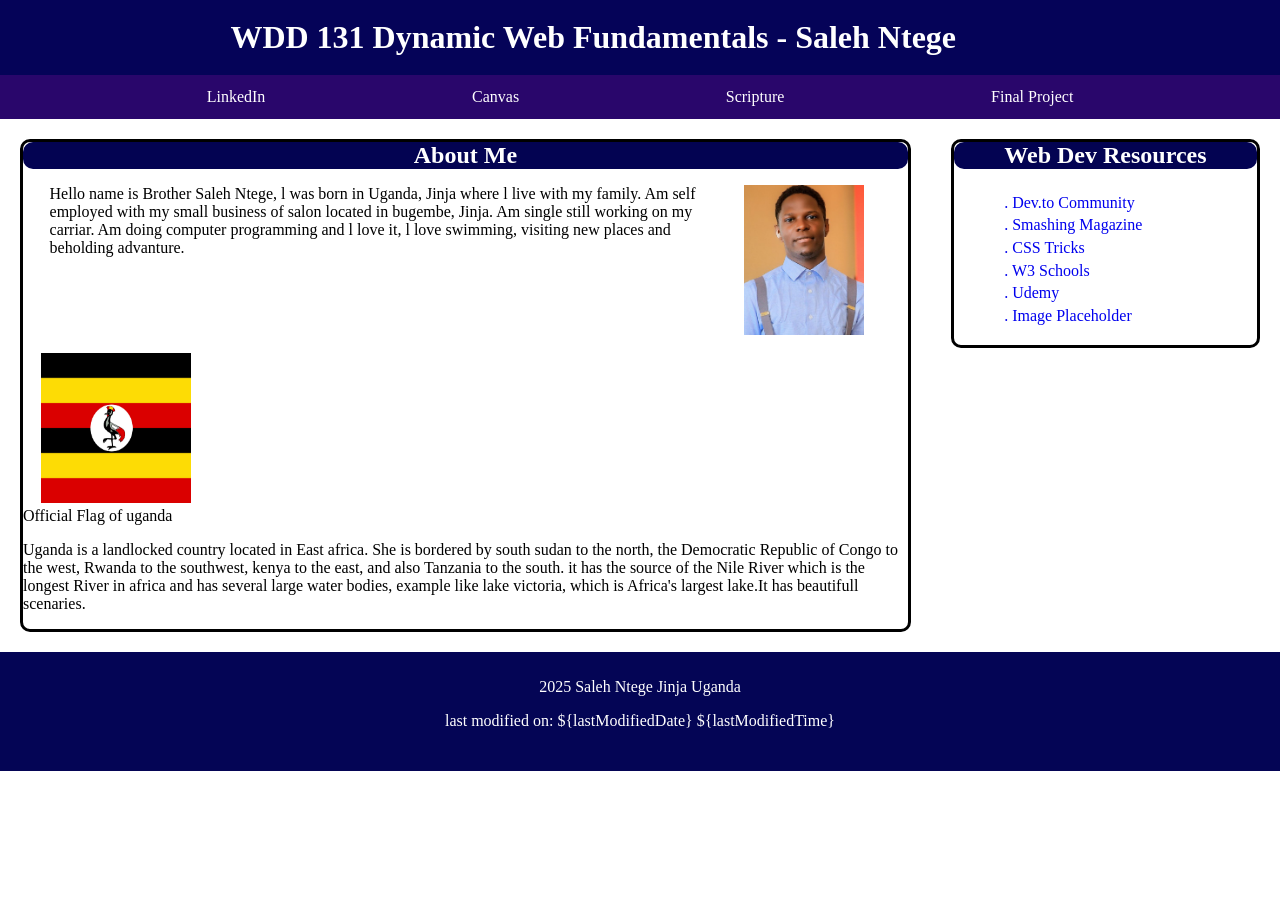
<file: index.html>
<!DOCTYPE html>
<html lang="en">
<head>
    <meta charset="UTF-8">
    <meta name="viewport" content="width=device-width, initial-scale=1.0">
    <title>WDD131-Dynamic Web Fundamentals- Saleh Ntege</title>
    <meta name="description" content="WDD 131 - Dynamic Web Fundamentals course page by Saleh Ntege. 
    This course covers the principles of dynamic web development,HTML,CSS,JavaScript and designs.">
    <meta name="author" content="Saleh Ntege">
    <link rel="stylesheet" href="styles/base.css">
</head>
<body>
    <header>
            <h1>WDD 131 Dynamic Web Fundamentals - Saleh Ntege</h1>
            <nav>
                <a href="https://www.linkedin.com/feed/">LinkedIn</a>
                <a href="https://byupw.instructure.com/">Canvas</a>
                <a href="https://www.churchofjesuschrist.org/study/scriptures/nt/1-cor/11?lang=eng">Scripture</a>
                <a href="#">Final Project</a>
          </nav>
        </header>
    <main>
        <section>
        <div class="card1">
                <h1>About Me</h1>
                <div class="paragraph">
                    <p> Hello name is Brother Saleh Ntege, l was born in Uganda, Jinja where l live with my family. Am self employed with my small business of salon located in bugembe, Jinja. Am single still working on my carriar. Am doing computer programming and l love it, l love swimming, visiting new places and beholding advanture.</p>
                    <img src="images/image1.jpg"  alt="right-image">
                </div>
                <div class="uganda">
                    <div class="flag"> <img src="images/Ugandaflag.jpg" alt="Uganda" ><br>
                    Official Flag of uganda</div>
               
                    <p> Uganda is a landlocked country located in East africa. She is bordered by south sudan to the north, the Democratic Republic of Congo to the west, Rwanda to the southwest, kenya to the east, and also Tanzania to the south. it has the source of the Nile River which is the longest River in africa and has several large water bodies, example like lake victoria, which is Africa's largest lake.It has beautifull scenaries.</p>
                </div>
           </section>
    
        <section >
    
            <div class="card2">
                <h1>Web Dev Resources</h1>
                <div class="Resources">
                    <a href="#">. Dev.to Community</a>
                    <a href="#">. Smashing Magazine</a>
                    <a href="#">. CSS Tricks</a>
                    <a href="#">. W3 Schools</a>
                    <a href="#">. Udemy</a>
                    <a href="#">. Image Placeholder</a>
                </div>
            </div>
    </section>
</main>
<footer>
    <span id="Saleh Ntage-location">2025 Saleh Ntege Jinja Uganda</span>

    <p id="lastmodified"></p>
</footer>
<script src="./scripts/getdates.js"></script>
</body>
</html>
</file>
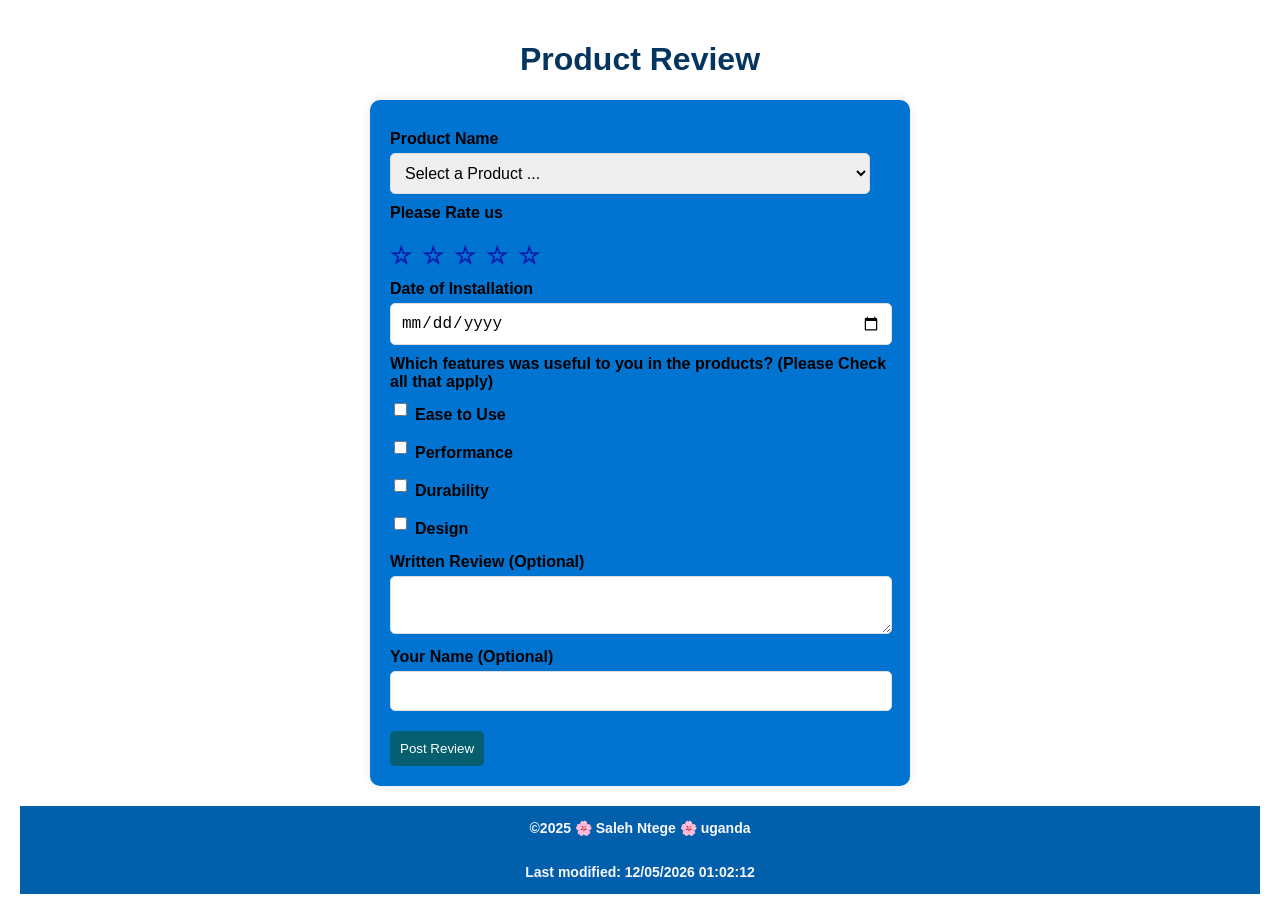
<file: form.html>
<!DOCTYPE html>
<html lang="en">
<head>
    <meta charset="UTF-8">
    <meta name="viewport" content="width=device-width, initial-scale=1.0">
    <title>Product Review</title>
    <meta name="author" content="Saleh Ntege">
    <meta name="description" content="A WDD customer product review form">
    <link rel="stylesheet" href="styles/form.css">
    <script src="scripts/form.js" type="text/javascript" defer></script>
</head>
<body>
    <h1>Product Review</h1>
    <form id="reviewForm" method="get" action="review.html">
        <label for="productName">Product Name</label>
        <select id="productName" name="productName" required>
            <option value="" disabled selected>Select a Product ...</option>
        </select>
        <label>Please Rate us</label>
        <div class="rating">
            <input type="radio" id="star1" name="rating" value="1" required>
            <label for="star1">☆</label>
            <input type="radio" id="star2" name="rating" value="2">
            <label for="star2">☆</label>
            <input type="radio" id="star3" name="rating" value="3">
            <label for="star3">☆</label>
            <input type="radio" id="star4" name="rating" value="4">
            <label for="star4">☆</label>
            <input type="radio" id="star5" name="rating" value="5">
            <label for="star5">☆</label>
        </div>
        <label for="installationDate">Date of Installation</label>
        <input type="date" id="installationDate" name="installationDate" required>

        <label>Which features was useful to you in the products? (Please Check all that apply)</label>
        <div class="features">
            <div class="feature-item">
                <input type="checkbox" id="durability" name="features" value="Durability">
                <label for="durability">Ease to Use</label>
            </div>
            <div class="feature-item">
                <input type="checkbox" id="easeOfUse" name="features" value="Ease of Use">
                <label for="easeOfUse">Performance</label>
            </div>
            <div class="feature-item">
                <input type="checkbox" id="performance" name="features" value="Performance">
                <label for="performance">Durability</label>
            </div>
            <div class="feature-item">
                <input type="checkbox" id="design" name="features" value="Design">
                <label for="design">Design</label>
            </div>
        </div>

        <label for="writtenReview">Written Review (Optional)</label>
        <textarea id="writtenReview" name="writtenReview"></textarea>

        <label for="userName">Your Name (Optional)</label>
        <input type="text" id="userName" name="userName">
        <input type="submit" value="Post Review">
    </form>
    <footer>
       <p>©2025 🌸 Saleh Ntege 🌸 uganda</p>  
       <p id="lastModified"></p>
    </footer>
</body>
</html>
</file>
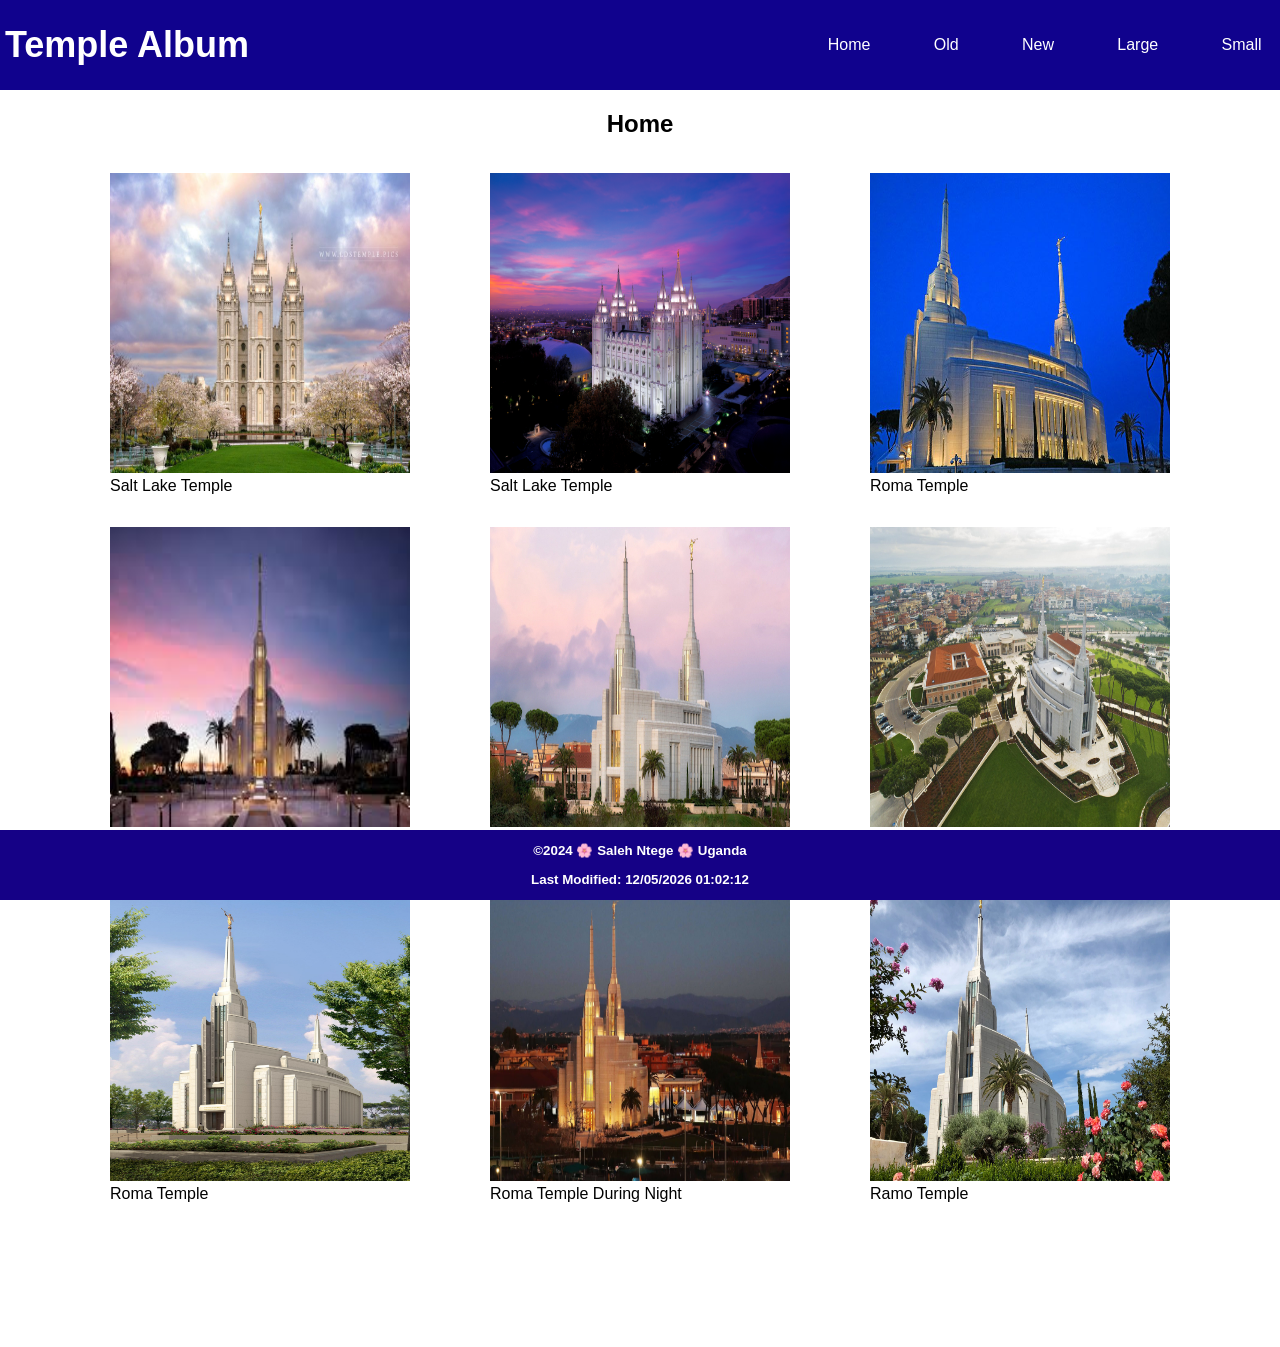
<file: temples.html>
<!DOCTYPE html>
<html lang="en">
<head>
    <meta charset="UTF-8">
    <meta name="viewport" content="width=device-width, initial-scale=1.0">
    <title>Temple Album</title>
    <meta name="description" content="A WDD website showing temple pictures">
    <meta name="author"  content="Saleh Ntege">
        <link rel="preconnect" href="https://fonts.googleapis.com">
    <link rel="preconnect" href="https://fonts.gstatic.com" crossorigin>
    <link href="https://fonts.googleapis.com/css2?family=Roboto:ital,wght@0,100;0,300;0,400;0,500;0,700;0,900;1,100;1,300;1,400;1,500;1,700;1,900&display=swap" rel="stylesheet">
    <link rel="stylesheet" href="styles/temples-large.css">
    <link rel="stylesheet" href="styles/temples.css">
    <script src="scripts/temples.js" type="text/javascript" defer></script>

</head>
<body>
    <header>
        <div class="navbar">
            <div class="logo">
                <h1 class="logo"> Temple Album</h1> </div>

            <nav class="nav-links">
                <ul id="nav-links">
                    <li><a href="#">Home</a></li>
                    <li><a href="#">Old</a></li>
                    <li><a href="#">New</a></li>
                    <li><a href="#">Large</a></li>
                    <li><a href="#">Small</a></li>
                </ul>
            </nav>
            <nav class="menu">
                <ul >
                    <li><a href="#">Home</a></li>
                    <li><a href="#">Old</a></li>
                    <li><a href="#">New</a></li>
                    <li><a href="#">Large</a></li>
                    <li><a href="#">Small</a></li>
                </ul>
            </nav>
            <div class="hamburger" id="hamburger">
                <div class="bar"></div>
                <div class="bar"></div>
                <div class="bar"></div>
            </div>
        </div>
    </header>
    <main id="main-content">
        <h2>Home</h2>
        <div>
            <figure>
                <img src="images/temple2.jpg" alt="temple">
                <figcaption>Salt Lake Temple</figcaption>
            </figure>
            <figure>
                <img src="images/temple1.png" alt="temple">
                <figcaption>Salt Lake Temple </figcaption>
            </figure>
            <figure>
                <img src="images/temple10.jpg" alt="temple">
                <figcaption>Roma Temple </figcaption>
            </figure>
            <figure>
                <img src="images/temple5.jpeg" alt="temple">
                <figcaption>Roma Temple </figcaption>
            </figure>
            <figure>
                <img src="images/temple6.jpg" alt="temple">
                <figcaption>Roma Temple</figcaption>
            </figure>
            <figure>
                <img src="images/temple7.jpg" alt="temple">
                <figcaption>Roma Temple</figcaption>
            </figure>
            <figure>
                <img src="images/temple 4.jpg" alt="temple">
                <figcaption>Roma Temple</figcaption>
            </figure>
            <figure>
                <img src="images/temple12.jpg" alt="temple">
                <figcaption>Roma Temple During Night</figcaption>
            </figure>
            <figure>
                <img src="images/temple13.jpg" alt="temple">
                <figcaption>Ramo Temple</figcaption>
            </figure>
        </div>
    </main>
    <footer>
        <p>&copy;2024 🌸 Saleh Ntege 🌸 Uganda</p>
        <p id="lastModified"></p> 
    </footer>
</body>
</html>
</file>
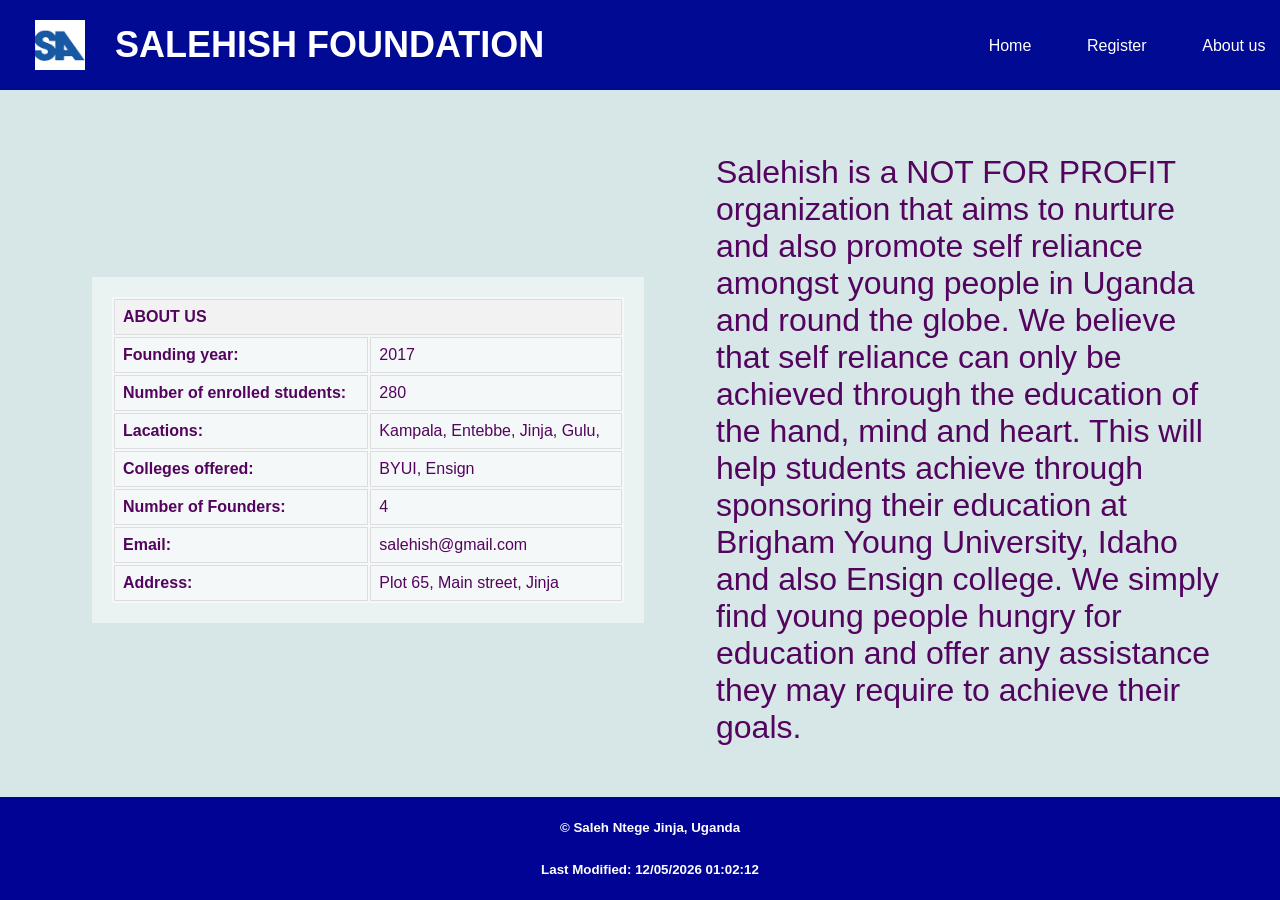
<file: project/about.html>
<!DOCTYPE html>
<html lang="en">
<head>
    <meta charset="UTF-8">
    <meta name="viewport" content="width=device-width, initial-scale=1.0">
    <title>Temple Album</title>
    <meta name="description" content="A WDD website of salehish organisation">
    <meta name="author"  content="Saleh Ntege">
        <link rel="preconnect" href="https://fonts.googleapis.com">
    <link rel="preconnect" href="https://fonts.gstatic.com" crossorigin>
    <link href="https://fonts.googleapis.com/css2?family=Roboto:ital,wght@0,100;0,300;0,400;0,500;0,700;0,900;1,100;1,300;1,400;1,500;1,700;1,900&display=swap" rel="stylesheet">
    <link rel="stylesheet" href="styles/project.css">
    <link rel="stylesheet" href="styles/about.css">
    <script src="scripts/about.js" type="text/javascript" defer></script>

</head>
<body>
    <header>
        <div class="navbar">
            <img class="logo-img" src="images/logo1.png" alt="salehish-icon">
            <div class="logo">
                 
                <h1 class="logo"> SALEHISH FOUNDATION </h1> </div>

            <nav class="nav-links">
                <ul id="nav-links">
                    <li><a href="siteplan.html">Home</a></li>
                    <li><a href="projectform.html">Register</a></li>
                    <li><a href="about.html">About us</a></li>
                </ul>
            </nav>
            <nav class="menu">
                <ul >
                    <li><a href="project.html">Home</a></li>
                    <li><a href="projectform.html">Register</a></li>
                    <li><a href="about.html">About us</a></li>
                </ul>
            </nav>
            
           
            <div class="hamburger" id="hamburger">
                <div class="bar"></div>
                <div class="bar"></div>
                <div  class="bar"></div>
            </div>
        </div>
    </header>
    <main id="main-content">
        <div class="data">
            <table>
                <tr>
                    <th colspan="2">ABOUT US</th>
                </tr>
                <tr>
                    <td><strong>Founding year:</strong></td>
                    <td>2017</td>
                </tr>
                <tr>
                    <td><strong>Number of enrolled students:</strong></td>
                    <td>280</td>
                </tr>
                <tr>
                    <td><strong>Lacations:</strong></td>
                    <td>Kampala, Entebbe, Jinja, Gulu,</td>
                </tr>
                <tr>
                    <td><strong>Colleges offered:</strong></td>
                    <td>BYUI, Ensign</td>
                </tr>
                <tr>
                    <td><strong>Number of Founders:</strong></td>
                    <td>4</td>
                </tr>
                <tr>
                    <td><strong>Email:</strong></td>
                    <td>salehish@gmail.com</td>
                </tr>
                <tr>
                    <td><strong>Address:</strong></td>
                    <td>Plot 65, Main street, Jinja</td>
                </tr>
            </table>
        </div>
        <div class="about">
            <p> Salehish is a NOT FOR PROFIT organization that aims to nurture and also promote self reliance amongst young 
                people in Uganda and round the globe. We believe that self reliance can only be achieved through the education of the hand, mind and heart.
                This will help students achieve through sponsoring their education at Brigham Young University, Idaho and also Ensign college. We simply find young people hungry for education
                and offer any assistance they may require to achieve their goals.
            </p>
        </div>
        
    </main>
    <footer>
        <p>
            &copy;<span id="currentYear"></span> Saleh Ntege Jinja, Uganda<br>
        </p>
        <p id="lastModified"></p> 
    </footer>
</body>
</html>
</file>
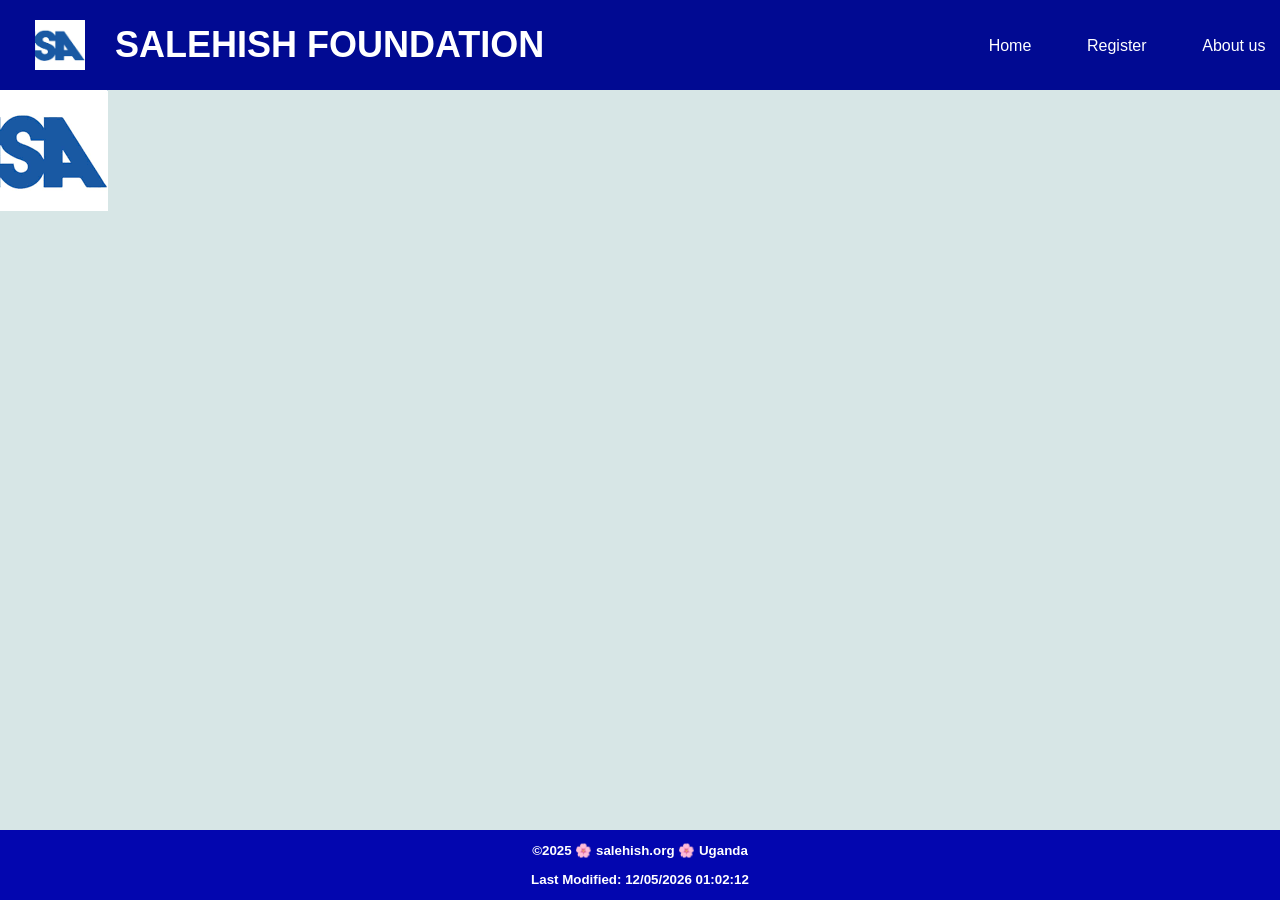
<file: project/Project.html>
<!DOCTYPE html>
<html lang="en">
<head>
    <meta charset="UTF-8">
    <meta name="viewport" content="width=device-width, initial-scale=1.0">
    <title>Temple Album</title>
    <meta name="description" content="A WDD website showing temple pictures">
    <meta name="author"  content="Saleh Ntege">
        <link rel="preconnect" href="https://fonts.googleapis.com">
    <link rel="preconnect" href="https://fonts.gstatic.com" crossorigin>
    <link href="https://fonts.googleapis.com/css2?family=Roboto:ital,wght@0,100;0,300;0,400;0,500;0,700;0,900;1,100;1,300;1,400;1,500;1,700;1,900&display=swap" rel="stylesheet">
    <link rel="stylesheet" href="styles/project.css">
    <script src="scripts/project.js" type="text/javascript" defer></script>

</head>
<body>
    <header>
        <div class="navbar">
            <img class="logo-img" src="images/logo1.png" alt="salehish-icon" loading="lazy">
            <div class="logo">
                 
                <h1 class="logo">SALEHISH FOUNDATION</h1> </div>

            <nav class="nav-links">
                <ul id="nav-links">
                    <li><a href="project.html">Home</a></li>
                    <li><a href="projectform.html">Register</a></li>
                    <li><a href="about.html"> About us</a></li>
                 
                </ul>
            </nav>

            <nav class="menu">
                <ul >
                    <li><a href="project.html">Home</a></li>
                    <li><a href="projectform.html">Register</a></li>
                    <li><a href="about.html">About us</a></li>
                   
                </ul>
            </nav>
            
           
            <div class="hamburger" id="hamburger">
                <div class="bar"></div>
                <div class="bar"></div>
                <div  class="bar"></div>
            </div>
        </div>
    </header>
    <main id="main-content">
        
       
        <picture class="bk-img">
            <source media="(max-width: 500px)" srcset="pictures\besefless-students_small.webp" >
            <source media="(min-width: 501px) and (max-width: 1000px)" srcset="pictures\besefless-students_small.webp">
            <source media="(min-width: 1001px)" srcset="images\Anavah members.webp">
            <img src="images/logo1.png" alt="salehish" loading="lazy">
        </picture>
            <div class="container">
                <p class="word"> Minds</p>
                <p class="word">Nurturing</p>
                <p class="word">Resilient</p>
            </div>
            
            
    </main>
    <footer>
        <p>&copy;2025 🌸 salehish.org 🌸 Uganda</p>
        <p id="lastModified"></p> 
    </footer>
</body>
</html>
</file>
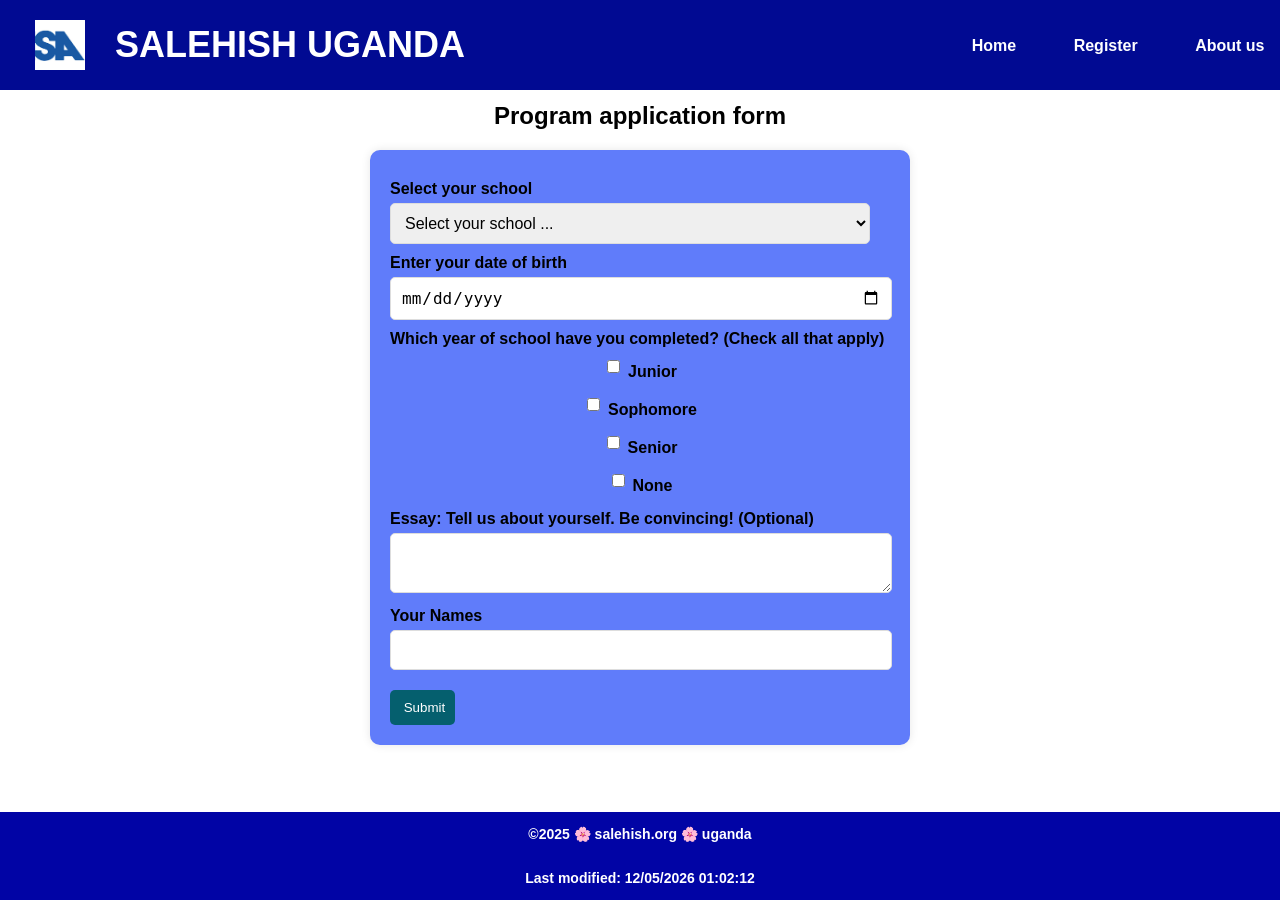
<file: project/projectform.html>
<!DOCTYPE html>
<html lang="en">
<head>
    <meta charset="UTF-8">
    <meta name="viewport" content="width=device-width, initial-scale=1.0">
    <title>Salehish organisation</title>
    <meta name="description" content="A WDD website showing salehish organisation">
    <meta name="author"  content="Saleh Ntege">
        <link rel="preconnect" href="https://fonts.googleapis.com">
    <link rel="preconnect" href="https://fonts.gstatic.com" crossorigin>
    <link href="https://fonts.googleapis.com/css2?family=Roboto:ital,wght@0,100;0,300;0,400;0,500;0,700;0,900;1,100;1,300;1,400;1,500;1,700;1,900&display=swap" rel="stylesheet">
    <link rel="stylesheet" href="styles/project.css">
    <link rel="stylesheet" href="styles/projectform.css">
    <script src="scripts/projectform.js" type="text/javascript" defer></script>

</head>
<body>
    <header>
        <div class="navbar">
            <img class="logo-img" src="images/logo1.png" alt="salehish" loading="lazy">
            <div class="logo">
                 
                <h1 class="logo"> SALEHISH UGANDA</h1> </div>
                <nav class="nav-links">
                    <ul id="nav-links">
                        <li><a href="project.html">Home</a></li>
                        <li><a href="projectform.html">Register</a></li>
                        <li><a href="about.html">About us</a></li>
                    </ul>
                </nav>
    
                <nav class="menu">
                    <ul >
                        <li><a href="project.html">Home</a></li>
                        <li><a href="projectform.html">Register</a></li>
                        <li><a href="about.html">About us</a></li>
                    </ul>
                </nav>
                <div class="hamburger" id="hamburger">
                    <div class="bar"></div>
                    <div class="bar"></div>
                    <div  class="bar"></div>
                </div>
            </div>
        </header>
        <main id="main-content">
        <h2>Program application form</h2>
        <form id="applicationform" method="get" action="projectreviewform.html">
            <label for="CollegeName">Select your school</label>
            <select id="CollegeName" name="CollegeName" required>
                <option value="" disabled selected>Select your school ...</option>
            </select>
            <label for="Birthdate"> Enter your date of birth</label>
            <input type="date" id="installationDate" name="installationDate" required>
    
            <label>Which year of school have you completed? (Check all that apply)</label>
            <div class="features">
                <div class="feature-item">
                    <input type="checkbox" id="junior" name="features" value="Junior">
                    <label for="junior">Junior</label>
                </div>
                <div class="feature-item">
                    <input type="checkbox" id="Sophomore" name="features" value="Sophomore">
                    <label for="sophomore">Sophomore</label>
                </div>
                <div class="feature-item">
                    <input type="checkbox" id="Senior" name="features" value="senior">
                    <label for="Senior">Senior</label>
                </div>
                <div class="feature-item">
                    <input type="checkbox" id="none" name="features" value="none">
                    <label for="none">None</label>
                </div>
            </div>
    
            <label for="writtenReview">Essay: Tell us about yourself. Be convincing! (Optional)</label>
            <textarea id="writtenReview" name="writtenReview"></textarea>
    
            <label for="userName">Your Names</label>
            <input type="text" id="userName" name="userName">
    
            <input type="submit" value=" Submit">
        </form>
        <footer>
            <p>©2025 🌸 salehish.org 🌸 uganda</p>  
            <p id="lastModified"></p>
         </footer>
         </main>
         
     </body>
     </html>
</file>
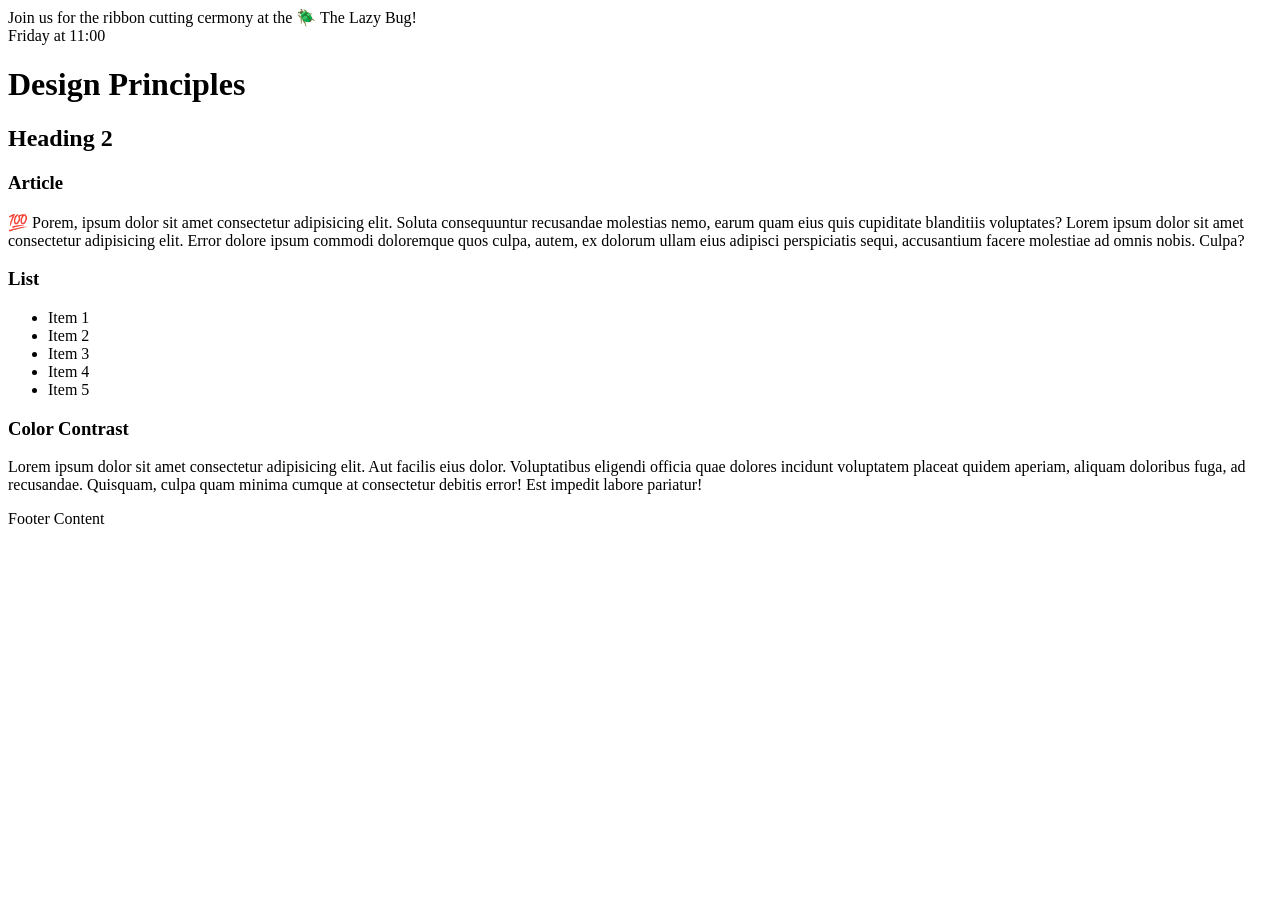
<file: week03/design.html>
<!DOCTYPE html>
<html lang="en">
<head>
    <meta charset="UTF-8">
    <meta name="viewport" content="width=device-width, initial-scale=1.0">
    <title>Document</title>
    <link href="https://fonts.googleapis.com/css2?family=Roboto:wght@400;700&display=swap" rel="stylesheet">

</head>
<body>
    <header>
        <div class="banner">Join us for the ribbon cutting cermony at the 🪲 The Lazy Bug!<br>Friday at 11:00</div>
        <h1>Design Principles</h1>
    </header>
    <main>
        <h2>Heading 2</h2>
        <section>
            <h3>Article</h3>
            <article>
                <p>💯 Porem, ipsum dolor sit amet consectetur adipisicing elit. Soluta consequuntur recusandae molestias nemo, earum quam eius quis cupiditate blanditiis voluptates? Lorem ipsum dolor sit amet consectetur adipisicing elit. Error dolore ipsum commodi doloremque quos culpa, autem, ex dolorum ullam eius adipisci perspiciatis sequi, accusantium facere molestiae ad omnis nobis. Culpa?</p>
            </article>
        </section>
        <section>
            <h3>List</h3>
            <ul>
                <li>Item 1</li>
                <li>Item 2</li>
                <li>Item 3</li>
                <li>Item 4</li>
                <li>Item 5</li>
            </ul>
        </section>
        <div class="callout">
            <h3>Color Contrast</h3>
            <p>Lorem ipsum dolor sit amet consectetur adipisicing elit. Aut facilis eius dolor. Voluptatibus eligendi officia quae dolores incidunt voluptatem placeat quidem aperiam, aliquam doloribus fuga, ad recusandae. Quisquam, culpa quam minima cumque at consectetur debitis error! Est impedit labore pariatur!</p>
        </div>
    </main>
    <footer>
        Footer Content
    </footer>
</body>
</html>
</file>
<file: styles/base.css>
body{
    margin:0%;
}

header{
    margin-top: 0%;
    display: flex;
    flex-direction: column;
    background-color: rgb(7, 7, 121);
}

nav{
    justify-content: center;
    background-color:rgb(41, 6, 107);
    padding-top: 1%;
    padding-bottom: 1%;
    margin-top: 0%;
    display: flex;
    justify-content: space-evenly;
}

nav a{
    color: white;
    text-decoration: none;
}

nav a:hover{
    color:aquamarine;
}

header h1{
    background-color: rgb(5, 3, 88);
    padding-left: 18%;
    padding-top: 1.5%;
    padding-bottom: 1.5%;
    margin-top: 0%;
    margin-bottom: 0%;
    align-items: center;
    color: white;
}

main{
    display:grid;
    grid-template-columns: 0.8fr 0.3fr;
    grid-template-rows: 1fr;
}

section h1{
    background-color: rgb(3, 3, 82);
    margin-top: 0%;
    margin-bottom: 0%;
    justify-content: space-evenly;
    display: flex;
    border-radius: 10px;
    color: white;
}

.card1{
    grid-column:1 / 2;
    grid-row: 1 / 2;
    margin:  20px;
    border-style: solid;
    border-radius: 10px;
}

.card2{
    grid-column: 1 / 2;
    grid-row: 1 / 2;
    margin:  20px;
    border-style: solid;
    border-radius: 10px;
    height: inherit;
}

.paragraph{
    display: flex;
    flex-direction: row;
    padding-left: 3%;
    padding-right: 5%;
    padding-top: auto;
}

.images{
    display: flex;
    flex-direction: row;
    padding-left: 5%;
    padding-right: 5%;
}

img{
padding-left: 2%;
padding-top: 2%;
width: 150px;
height: 150px;
}

.Resources{
    display: flex;
    flex-direction: column;
    text-decoration: none;
    padding-left: 10%;
    margin: 20px; 
    height: 1/2;
}

.Resources a{
    text-decoration:none ;
    justify-content: space-evenly;
    margin-top: 2%;
}

.images img{
    height: 100px;
    width: 150px; ;
    padding-bottom: 10%;
    padding-right: 5%
}

footer{
    background-color: rgb(4, 5, 85);
    text-align: center;
    padding-top: 2%;
    padding-bottom:2% ;
    color: white;
}

h3{
    padding-bottom: 0%;
}

.Uganda p{
    position: right;
    width: 600px;
    padding: 15px;
    display: flex;
    flex-direction: row;
    padding-left: 3%;
    padding-right: 5%;
    padding-top: auto;

}
</file>
<file: styles/form.css>
body {
    font-family: Arial, sans-serif;
    background-color: white;
    margin: 0;
    padding: 20px;
    display: flex;
    flex-direction: column;
    align-items: center;
    max-height: 100%;
    font-weight: bold;
}

h1 {
    color:  #03355e;
    ;
}
form {
    background: #0174d1;
    padding: 20px;
    border-radius: 10px;
    box-shadow: 0 0 10px rgba(0, 0, 0, 0.1);
    width: 100%;
    max-width: 500px;
}

label {
    display: block;
    margin-top: 10px;
}

select, input[type="date"], input[type="text"], textarea {
    width: calc(100% - 20px);
    padding: 10px;
    margin-top: 5px;
    border: 1px solid #ddd;
    border-radius: 5px;
    font-size: 16px;
}
.rating {
    display: flex;
    justify-content: space-between;
    width: 150px;
    margin: 10px 0;
}

.rating input {
    display: none;
}

.rating label {
    font-size: 24px;
    color: rgb(10, 26, 165);
    cursor: pointer;
}

.rating input:checked ~ label,
.rating input:hover ~ label {
    color: rgb(167, 28, 4);
}
.features {
    display: flex;
    flex-direction: column;
}

.feature-item {
    display: flex;
    align-items: center;
    margin: 5px 0;
}

.features input {
    margin-right: 8px;
}

input[type="submit"] {
    background-color: #055f6e;
    color: #fff;
    padding: 10px;
    border: none;
    border-radius: 5px;
    cursor: pointer;
    margin-top: 20px;
}
input[type="submit"]:hover {
    background-color: #48c401;
}

footer {
    display: flex;
    flex-direction: column;
    margin-top: 20px;
    text-align: center;
    font-size: 14px;
    color: #f9f8fd;
    width: 100%;
    background-color:#015fac;
}
</file>
<file: styles/temples-large.css>
:root {
   
    --accent-color: #09077a;    /* Accent color */
    --bg-color:rgb(29, 109, 40);;        /* Background color */
    --text-color: white;      /* Text color */
       --hover-color:#133f08;
 }


@media (max-width: 768px) {
    nav {
        display: flex;
    }
    .hamburger {
        display: flex;
    }
    .menu{
        display: none;
    }
    main div figure img {
        width:380px;
        height: 320px;
        gap: 10px;
    }
    main{
        padding-top: 15%;
    }
    #nav-links.show {
    
        display: flex;
        flex-direction: column;
        align-items: center;
        background-color: rgb(6, 61, 6);
        position: absolute;
        top: 7%;
        width: 100%;
        right: 0%;
        transition: all 0.3s ease;
        
    }
    
    #nav-links li a {
        text-decoration: none;
        font-size: 100%;
        list-style-type: none;
        
        padding: 10%;
        color: var(--text-color);
        
    
    }
    
    #nav-links li a:hover{
        background-color: rgb(4, 116, 97);
    
    
    }
    #nav-links li {
        list-style-type: none;
        align-items: center;
        justify-content: center;
        margin-bottom: 4%;
        
        
    }
}
.hamburger.open .bar:nth-child(2) {
    opacity: 0;
}

.hamburger.open .bar:nth-child(1) {
    transform: translateY(7px) rotate(45deg);
}

.hamburger.open .bar:nth-child(3) {
    transform: translateY(-15px) rotate(-45deg);
}
</file>
<file: styles/temples.css>
:root {
   
    --accent-color: #09077a;    /* Accent color */
    --bg-color:rgb(2, 5, 2);;        /* Background color */
    --text-color: white;      /* Text color */
    --hover-color:rgb(4, 116, 97);
       

 }
 

body {
    font-family: Arial, sans-serif;
    margin: 0;
    padding: 0;
    box-sizing: border-box;
}

header {
    background-color: rgb(16, 2, 141);
    color:var(--text-color);
    position: fixed;
    top:0%;
    width: 100%;
    
    
}

.navbar {
    display: flex;
    justify-content: space-between;
    align-items: center;
    padding: 0;
    padding-left: 5px;
    padding-right: 5px;
}

.logo {
    font-size: 1.5em;
}
nav {
    flex-grow: 1;
    text-align: right;
    
}

.menu {
    list-style-type: none;
    margin: 0;
    padding: 0;
    
}

.menu li {
    display: inline;
    margin-left: 2em;
}

.menu li a {
    color: var(--text-color);
    text-decoration: none;
    padding: 2%;
}
.menu li a:hover{
    background-color: rgb(5, 82, 250);
    
}

.hamburger {
    display: none;
    cursor: pointer;
    flex-direction: column;
}

.hamburger .bar {
    width: 25px;
    height: 3px;
    background-color: var(--text-color);
    margin: 4px 0;
}

menu {
    padding: 2em;
    text-align: center;
    transition: margin-top 0.3s ease;
}
.gallery {
    display: flex;
    flex-wrap: wrap;
    justify-content: center;
}

.gallery-item {
    margin: 10px;
}

.gallery-item img {
    max-width: 100%;
    height: auto;
}

footer {
    background-color:rgb(21, 1, 134);
    color: var(--text-color);
    text-align: center;
    padding: 0;
    bottom: 0%;
    position: fixed;
    width: 100%;
    font-size: smaller;
    font-weight: bold
   
}

#nav-links{
    display: none;
}
main{
    padding-top: 7%;
    display: grid;
    grid-template-columns: 1fr;
    grid-template-rows: 0.1fr auto;
    width: 100%;
    padding-bottom: 10%;
    
}
main h2{
    display:flex;
    align-items: center;
    justify-content: center;
   

    
}
main div{
    display: flex;
    flex-wrap: wrap;
    align-items: center;
    justify-content: center;

}
main div figure img {
    width:300px;
    height: 300px;
    gap:10px;
}
</file>
<file: project/styles/project.css>
:root {
   
    --accent-color: #09077a;    /* Accent color */
    --bg-color: rgb(2, 75, 158);        /* Background color */
    --text-color: white;      /* Text color */
    --hover-color:rgb(4, 116, 97);
       

 }
 

body {
    font-family: Arial, sans-serif;
    margin: 0;
    padding: 0;
    box-sizing: border-box;
    background-color: rgb(215, 230, 230);
}
header {
    background-color:rgb(1, 10, 146);
    color:var(--text-color);
    position: fixed;
    top:0%;
    width: 100%;
    color: white;
    
    
}
.logo-img{
    width: 50px;
    height: 50px;
    padding-left: 30px;
    padding-right: 30px;
    padding-top: 0%;
    padding-bottom: 0%;
}
.navbar {
    display: flex;
    justify-content: space-evenly;
    align-items: center;
    padding: 0;
    padding-left: 5px;
    padding-right: 5px;
}

.logo {
    font-size: 1.5em;
}

nav {
    flex-grow: 1;
    text-align: right;
    
}
.menu {
    list-style-type: none;
    margin: 0;
    padding: 0;
    
}

.menu li {
    display: inline;
    margin-left: 2em;
}

.menu li a {
    color: white;
    text-decoration: none;
    padding: 2%;
}

.menu li a:hover{
    background-color: rgb(4, 116, 97);
    
}
.hamburger {
    display: none;
    cursor: pointer;
    flex-direction: column;
}

.hamburger .bar {
    width: 25px;
    height: 3px;
    background-color: white;
    margin: 4px 0;
}

menu {
    padding: 2em;
    text-align: center;
    transition: margin-top 0.3s ease;
}

.gallery {
    display: flex;
    flex-wrap: wrap;
    justify-content: center;
}
.gallery-item {
    margin: 10px;
}

.gallery-item img {
    max-width: 100%;
    height: auto;
}

footer {
    background-color:rgb(3, 6, 175);
    color: var(--text-color);
    text-align: center;
    padding: 0;
    bottom: 0%;
    position: fixed;
    width: 100%;
    font-size: smaller;
    font-weight: bold
   
}
#nav-links{
    display: none;
}


main{
    padding-top: 7%;
    display: grid;
    grid-template-columns: 1fr 0.4fr;
    grid-template-rows: 0.1fr auto;
    width: 100%;
    padding-bottom: 10%;
   
    
}
main h2{
    display:flex;
    align-items: center;
    justify-content: center;
   

    
}
main div{
    display: flex;
    flex-wrap: wrap;
    align-items: center;
    justify-content: center;

}
main div figure img {
    width:300px;
    height: 300px;
    gap: 10px;
}

:root {
   
    --accent-color: #09077a;    /* Accent color */
    --bg-color:rgb(29, 109, 40);;        /* Background color */
    --text-color: white;      /* Text color */
       --hover-color:#133f08;
 }
 .container {
    display: flex;
    flex-direction: column;
    align-items: center;
    position: fixed;
    right: 10%;
    top: 30%;

}

.word {
    font-size: 4rem;
    color: black;
    opacity: 0;
    animation: fade 3s infinite;
    margin: 10px 0;  /* Added margin to ensure spacing between words */
}

.word:nth-child(1) {
    animation-delay: 0s;
}
.word:nth-child(2) {
    animation-delay: 1s;
}

.word:nth-child(3) {
    animation-delay: 2s;
}

.nav-links{
    color: white;
}


@keyframes fade {
    0%, 100% { opacity: 0; }
    50% { opacity: 1; }
}


@media (max-width: 768px) {
    nav {
        display: flex;
    }
    .hamburger {
        display: flex;
    }
    .menu{
        display: none;
    }
    main div figure img {
        width:380px;
        height: 320px;
        gap: 10px;
    }
    main{
        padding-top: 15%;
    }
}
#nav-links.show {
    
    display: flex;
    flex-direction: column;
    align-items: center;
    background-color: rgb(1, 27, 177);
    position: absolute;
    top: 0%;
    width: 100%;
    right: 0%;
    transition: all 0.3s ease;
    
}
#nav-links li a {
    text-decoration: none;
    font-size: 100%;
    list-style-type: none;
    width: 100%;
    display: flex;
    flex-direction: row;
    color: white;
    padding: 10%;
    color: var(--text-color);
    

}

#nav-links li a:hover{
    background-color: rgb(4, 116, 97);


}
#nav-links li {
    list-style-type: none;
    align-items: center;
    justify-content: center;
    margin-bottom: 8%;
    color: white;
    

}
main{
    display: flex;
    flex-direction: column;
    max-width: 100%;

    img{
        max-width: 100%;
    }
}
.container{
    background-color:  rgb(215, 230, 230);
    top:40%;
}
.hamburger.open .bar:nth-child(2) {
    opacity: 0;
}

.hamburger.open .bar:nth-child(1) {
    transform: translateY(7px) rotate(45deg);
}

.hamburger.open .bar:nth-child(3) {
    transform: translateY(-15px) rotate(-45deg);
}
</file>
<file: project/styles/about.css>
:root {
    --primary-color: #0205b6;
    --secondary-color: #1a3f5f;
    --accent-color: #09077a;
    --bg-color: rgb(37, 109, 46);
    --text-color: #343a40;
    --hover-color: #26970a;
    --weather-icon-size: 20px;
}

body {
    display: grid;
    max-width: 100%;
    min-height: 100vh; 
    grid-template-columns: 1fr;
    grid-template-rows: auto 1fr auto;
    grid-template-areas:
        "nav"
        "main"
        "footer";
    font-family: 'Poppins', sans-serif;
    background-color: rgb(215, 230, 230);
    color: rgb(83, 4, 94);
    overflow-x: hidden; 
    margin: 0; 
}

.navbar a {
    font-weight: 200%;
}

.about {
    width: 40%;
    height: 80%;
    font-size: 200%;
    font-family: 'Gill Sans', 'Gill Sans MT', Calibri, 'Trebuchet MS', sans-serif;
    border: black; 
}

.menu li a {
    color: white;
}

main {
    grid-area: main;
    display: flex;
    flex-direction: row;
    align-items: center;
    justify-content: space-evenly;
    padding: 20px; 
}

footer {
    grid-area: footer;
    display: flex;
    flex-direction: column;
    align-items: center;
    justify-content: center;
    background-color: rgb(1, 3, 148);
    color: white;
    font-weight: bold;
    padding: 10px; 
}

.data {
    display: flex;
    align-items: flex-start;
    justify-content: flex-start;
    padding: 20px;
    flex-direction: column;
    background-color: rgba(255, 255, 255, 0.5);
    width: 40%;
    max-width: 600px; 
}

header {
    grid-area: nav; 
    color: white;
    z-index: 999;
}

table {
    width: 100%;
    background-color: rgba(255, 255, 255, 0.5);
}

th,
td {
    padding: 8px;
    text-align: left;
    border: 1px solid #ddd;
}

th {
    background-color: #f2f2f2;
}

@media only screen and (max-width: 760px) {
    body {
        grid-template-columns: 1fr;
        grid-template-rows: auto 1fr auto;
        grid-template-areas:
            "nav"
            "main"
            "footer";
        padding: 10px;
    }

    .data {
        width: 80%; 
        max-width: 100%;
        margin: 10px; 
    }

    header {
        grid-area: nav;
    }

    footer {
        grid-area: footer;
    }

    main {
        flex-direction: column; 
        align-items: center;
        justify-content: center;
        padding: 10px; 
    }

    .about {
        width: 80%;
        margin-bottom: 20px; 
    }


    main div figure img {
        width: 100%; 
        height: auto;
        gap: 10px; 
    }


}

@media (max-width: 768px) {
    nav {
        display: flex;
        justify-content: space-between; 
        align-items: center;  
        padding: 10px;  
    }
    .hamburger {
        display: flex;
        flex-direction: column; 
        cursor: pointer;
    }
    .bar {
        width: 25px;
        height: 3px;
        background-color: #333;
        margin: 3px 0; 
        transition: all 0.3s ease;
    }

    .menu {
        display: none;  }

    #nav-links.show {
        display: flex;
        flex-direction: column;
        align-items: center;
        background-color: purple;
        position: absolute;
        top: 100%; 
        left: 0; 
        width: 100%;
        z-index: 1000; }

    #nav-links li a {
        text-decoration: none;
        font-size: 100%;
        list-style-type: none;
        width: 100%;
        display: flex;
        flex-direction: row;
        padding: 10px;
        color: white;
    }

    #nav-links li a:hover {
        background-color: rgb(4, 116, 97);
    }

    #nav-links li {
        list-style-type: none;
        align-items: center;
        justify-content: center;
        margin-bottom: 8px;
        width: 100%; 
    }

    .hamburger.open .bar:nth-child(2) {
        opacity: 0;
    }

    .hamburger.open .bar:nth-child(1) {
        transform: translateY(7px) rotate(45deg);
    }

    .hamburger.open .bar:nth-child(3) {
        transform: translateY(-15px) rotate(-45deg);
    }
}
</file>
<file: project/styles/projectform.css>
body {
    font-family: Arial, sans-serif;
    background-color: white;
    margin: 0;
    padding: 20px;
    display: flex;
    flex-direction: column;
    align-items: center;
    max-height: 100%;
    font-weight: bold;
}

h1 {
    color: white;
    ;
}
main{
    display: flex;
    flex-direction: column;
    align-items: center;
    justify-content: center;
    padding-top: 5%;
    padding-bottom: 5%;
}
form {
    background: #607cfa;
    padding: 20px;
    border-radius: 10px;
    box-shadow: 0 0 10px rgba(0, 0, 0, 0.1);
    width: 100%;
    max-width: 500px;
}

label {
    display: block;
    margin-top: 10px;
}

select, input[type="date"], input[type="text"], textarea {
    width: calc(100% - 20px);
    padding: 10px;
    margin-top: 5px;
    border: 1px solid #ddd;
    border-radius: 5px;
    font-size: 16px;
}
.rating {
    display: flex;
    justify-content: space-between;
    width: 150px;
    margin: 10px 0;
}

.rating input {
    display: none;
}

.rating label {
    font-size: 24px;
    color: rgb(10, 26, 165);
    cursor: pointer;
}

.rating input:checked ~ label,
.rating input:hover ~ label {
    color: rgb(167, 28, 4);
}
.features {
    display: flex;
    flex-direction: column;
    
}

.feature-item {
    display: flex;
    flex-direction: row;
    

    justify-content: left;
    margin: 5px 0;
}

.features input {
    margin-right: 8px;
}
input[type="submit"] {
    background-color: #055f6e;
    color: #fff;
    padding: 10px;
    border: none;
    border-radius: 5px;
    cursor: pointer;
    margin-top: 20px;
}

input[type="submit"]:hover {
    background-color: #086400;
}

footer {
    display: flex;
    flex-direction: column;
    margin-top: 20px;
    text-align: center;
    font-size: 14px;
    color:white;
    width: 100%;
    background-color:rgb(1, 4, 165) ;
}
.final-comment{
    color: black;
}

@media (max-width: 768px) {
    nav {
        display: flex;
    }
    .hamburger {
        display: flex;
    }
    .menu{
        display: none;
    }
    main div figure img {
        width:380px;
        height: 320px;
        gap: 10px;
    }
    main{
        padding-top: 20%;
        padding-bottom: 18%;
    }
    
}
#nav-links.show {
    
    display: flex;
    flex-direction: column;
    align-items: center;
    background-color: rgb(3, 70, 158);
    position: absolute;
    top: 0%;
    width: 100%;
    right: 0%;
    transition: all 0.3s ease;
    
}
#nav-links li a {
    text-decoration: none;
    font-size: 100%;
    list-style-type: none;
    width: 100%;
    display: flex;
    flex-direction: row;
    
    padding: 10%;
    color: var(--text-color);
    

}

#nav-links li a:hover{
    background-color: rgb(4, 116, 97);


}
#nav-links li {
    list-style-type: none;
    align-items: center;
    justify-content: center;
    margin-bottom: 8%;
    
    
}


.hamburger.open .bar:nth-child(2) {
    opacity: 0;
}

.hamburger.open .bar:nth-child(1) {
    transform: translateY(7px) rotate(45deg);
}
.hamburger.open .bar:nth-child(3) {
    transform: translateY(-15px) rotate(-45deg);
}
</file>
